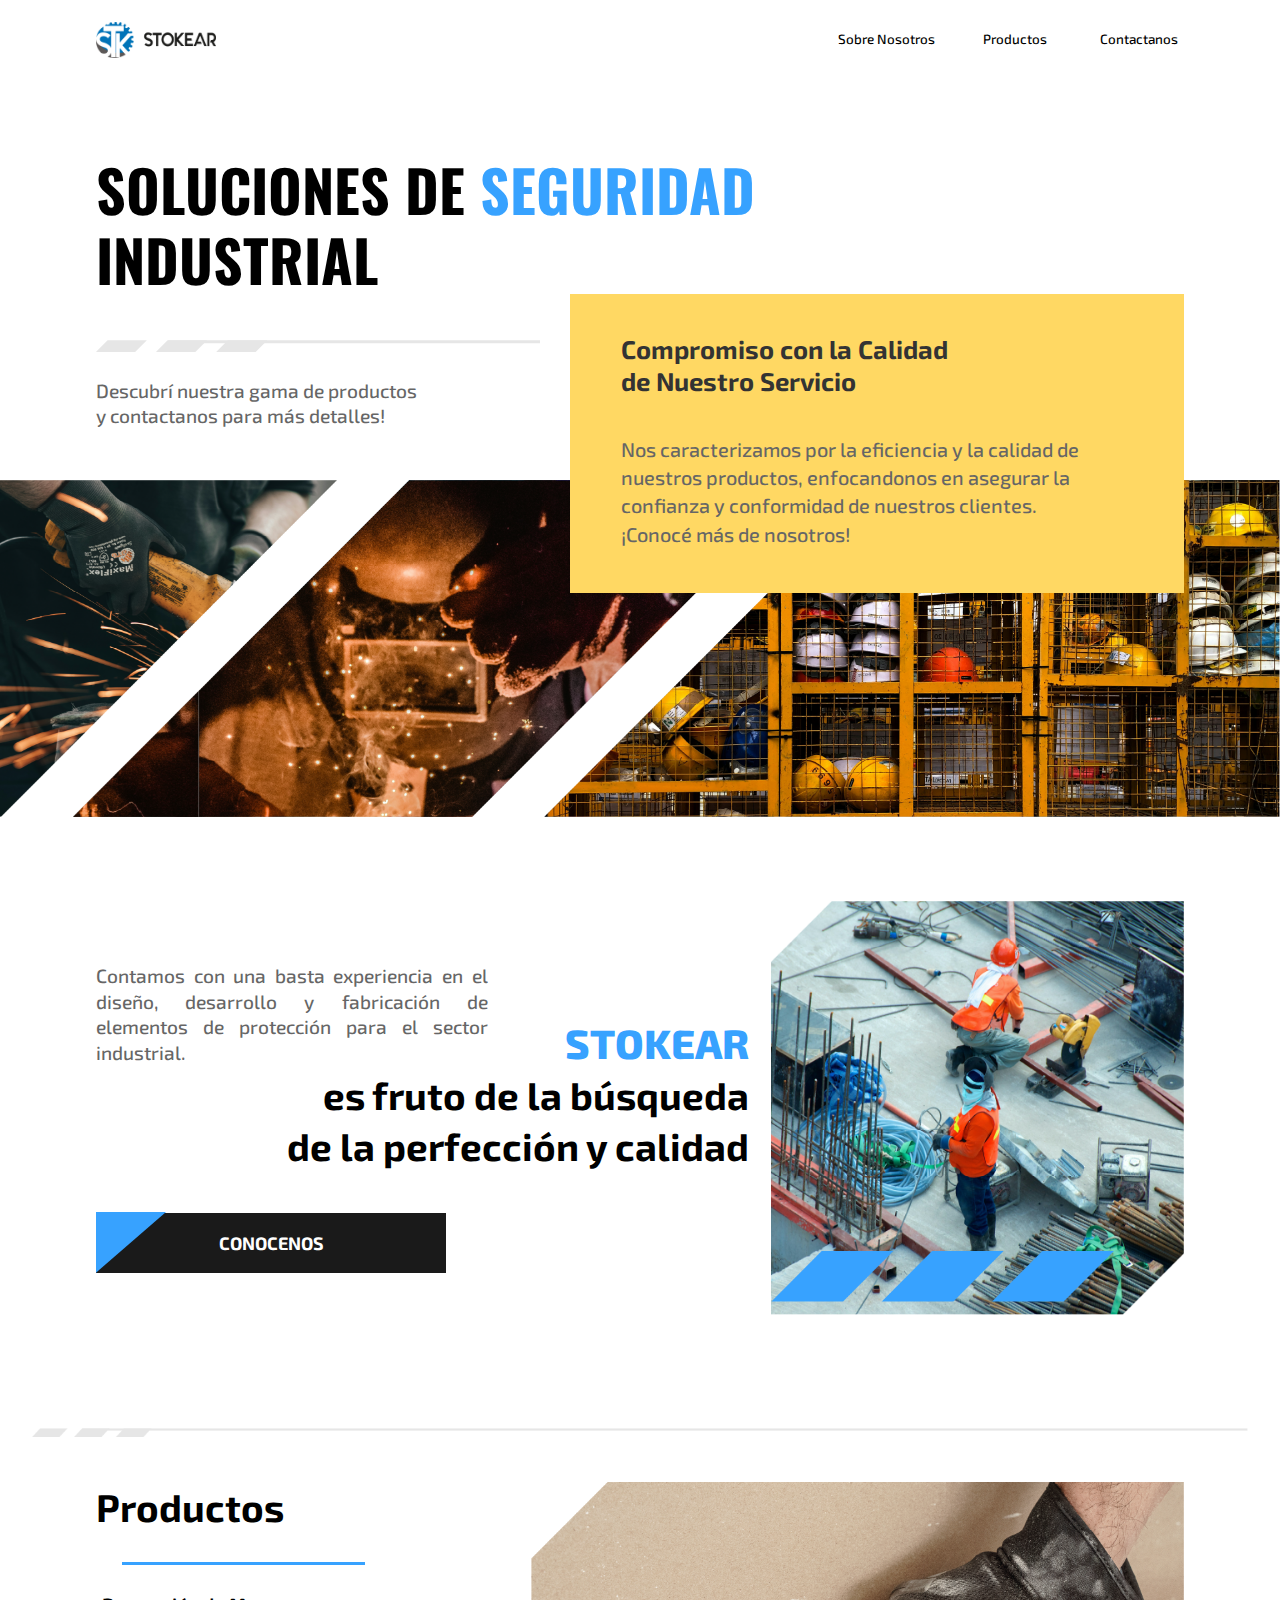
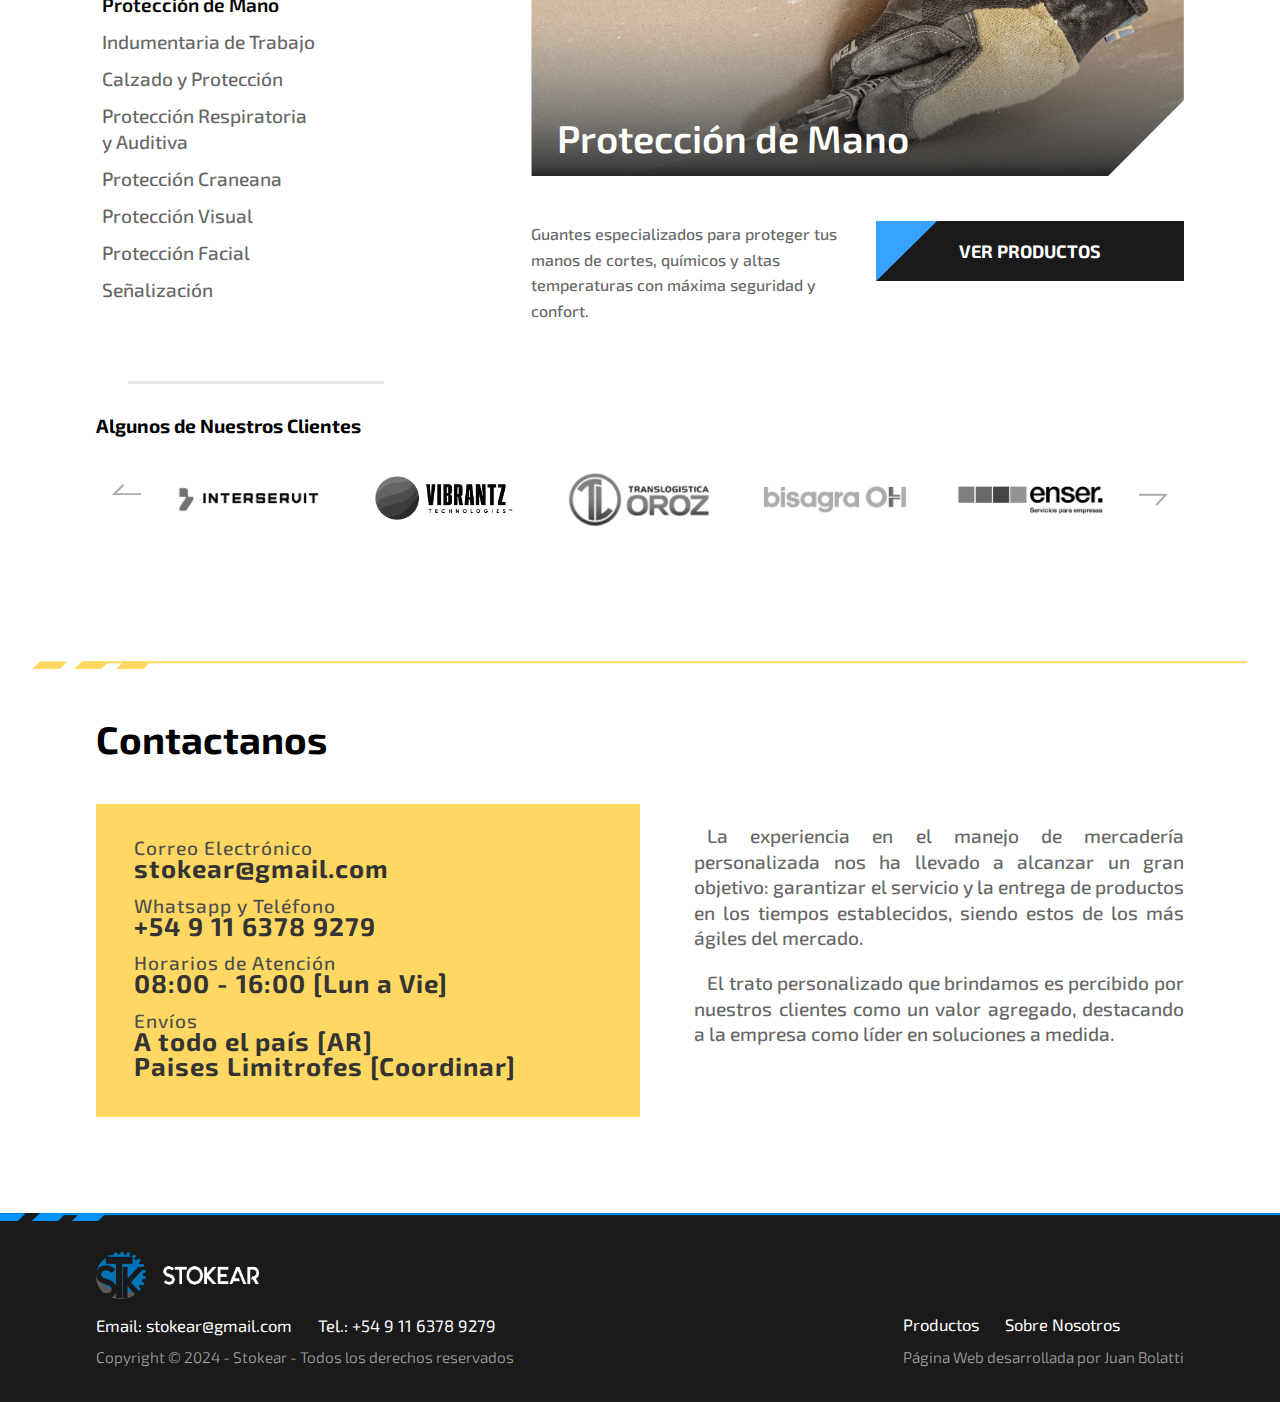
<file: index.html>
<!DOCTYPE html>
<html lang="es">

<head>
    <meta charset="UTF-8">
    <meta name="viewport" content="width=device-width, initial-scale=1.0">
    <meta name="robots" content="index, follow">
    <meta name="description" content="Equipos y productos de seguridad industrial de alta calidad, incluyendo protección personal, señalización, indumentaria de trabajo y más, para garantizar un entorno laboral seguro.">
    <meta name="keywords" content="seguridad industrial, productos de seguridad, equipos de protección personal, señalización de seguridad, ropa de trabajo, calzado de seguridad, soluciones de seguridad, protección laboral">

    <!-- Open Graph -->
    <meta property="og:title" content="Stokear - Soluciones de Seguridad Industrial">
    <meta property="og:description" content="Productos de seguridad industrial de primera calidad. Asegura el bienestar de tus empleados con nuestro equipo de protección personal y señalización">
    <meta property="og:image" content="https://www.stokear.com.ar/img/stokear-logo-mobile">
    <meta property="og:url" content="https://www.stokear.com.ar/">
    <meta property="og:type" content="website">

    <title>Stokear - Soluciones de Seguridad Industrial</title>

    <link rel="canonical" href="https://www.stokear.com.ar/">
    <link rel="stylesheet" href="normalize.css">
    <link rel="icon" href="/img/favicon.ico" type="image/x-icon">
    <link rel="stylesheet" href="style.css">
</head>

<body>

    <header class="header">

        <div class="container">
            <a href="/" class="logo">
                <img class="display-pc" src="./img/stokear_logo.png" alt="Logo de Stokear">
                <img class="display-mobile" src="./img/stokear-logo-mobile.png" alt="Logo de Stokear">
            </a>

            <nav class="navbar display-pc">
                <a href="nosotros.html">Sobre Nosotros</a>
                <a href="productos.html">Productos</a>
                <button onclick="scrolearA('contacto')">Contactanos</button>
            </nav>

            <nav class="nav-mobile display-mobile">
                <div class="bars" onclick="changeBars(this)">
                    <div class="bar1"></div>
                    <div class="bar2"></div>
                    <div class="bar3"></div>
                </div>
                <div class="navbar-content">
                    <a href="nosotros.html">Sobre Nosotros</a>
                    <a href="productos.html">Productos</a>
                    <button onclick="scrolearA('contacto')">Contactanos</button>
                </div>
            </nav>
        </div>

    </header>

    <section class="hero container">
        <div class="hero-texto">
            <h1>Soluciones de <span>Seguridad</span><br>Industrial</h1>
            <img src="img/separador-gris.png" alt="Linea de separacion de Stokear">
            <p class="texto-gris">Descubrí nuestra gama de <a href="productos.html">productos</a> <br>y <a
                    href="#contacto">contactanos</a> para más detalles!</p>
        </div>

        <div class="hero-cartel display-pc-block">
            <h3>Compromiso con la Calidad <br>de Nuestro Servicio</h3>
            <p class="texto-gris">Nos caracterizamos por la eficiencia y la calidad de nuestros productos, enfocandonos
                en asegurar la confianza y conformidad de nuestros clientes. <br>¡Conocé más de <a
                    href="nosotros.html">nosotros</a>!</p>
        </div>
    </section>

    <div class="banner">
        <img class="display-pc" src="/img/banner.png" alt="Banner de Stokear">
        <img class="display-mobile" src="/img/banner-mobile.png" alt="Banner de Stokear para Celulares">
    </div>

    <section class="nosotros container">
        <div class="nos-contenido">
            <p class="texto-gris">Contamos con una basta experiencia en el diseño, desarrollo y fabricación de elementos
                de protección para el sector industrial.</p>
            <h2 class="subtitulo"><span>Stokear</span> <br>
                es fruto de la búsqueda <br>
                de la perfección y calidad</h2>
            <a href="/nosotros.html" class="boton">
                <p>Conocenos</p>
                <div></div>
            </a>

        </div>

        <div class="nos-imagen">
            <img src="/img/nosotros.png" alt="">
            <div class="nos-imagen-after">
                <img src="/img/recurso_nosotros.png" alt="">
            </div>
        </div>
    </section>

    <div class="separador">
        <img class="display-pc-block" src="img/separador-grande-gris.png" alt="">
        <img class="display-mobile" src="img/separador-gris.png" alt="">
    </div>

    <section class="productos container">
        <div class="prod-texto">
            <h3 class="subtitulo">Productos</h3>
            <div class="prod-botones">
                <button id="prod-boton" class="texto-gris boton-activado"
                    onclick="abrirProducto('menuProducto01', this)">Protección de Mano</button>
                <button id="prod-boton" class="texto-gris" onclick="abrirProducto('menuProducto02', this)">Indumentaria
                    de Trabajo</button>
                <button id="prod-boton" class="texto-gris" onclick="abrirProducto('menuProducto03', this)">Calzado y
                    Protección</button>
                <button id="prod-boton" class="texto-gris" onclick="abrirProducto('menuProducto04', this)">Protección
                    Respiratoria <br>y Auditiva</button>
                <button id="prod-boton" class="texto-gris" onclick="abrirProducto('menuProducto05', this)">Protección
                    Craneana</button>
                <button id="prod-boton" class="texto-gris" onclick="abrirProducto('menuProducto06', this)">Protección
                    Visual</button>
                <button id="prod-boton" class="texto-gris" onclick="abrirProducto('menuProducto07', this)">Protección
                    Facial</button>
                <button id="prod-boton" class="texto-gris"
                    onclick="abrirProducto('menuProducto08', this)">Señalización</button>
            </div>
        </div>

        <div class="prod-content">
            <div class="prod-menu submenu-activado" id="menuProducto01">
                <div class="prod-imagen">
                    <img src="/img/producto_01.png" alt="Imagen del menu de productos de Stokear">
                    <p>Protección de Mano</p>
                </div>

                <div class="prod-menu-texto">
                    <p class="texto-gris">Guantes especializados para proteger tus manos de cortes, químicos y altas temperaturas con máxima seguridad y confort.</p>
                    <a class="boton boton-azul" href="/productos.html">
                        <p>Ver Productos</p>
                        <div></div>
                    </a>
                </div>
            </div>
            <div class="prod-menu" id="menuProducto02">
                <div class="prod-imagen">
                    <img src="/img/producto_02.png" alt="Imagen del menu de productos de Stokear">
                    <p>Indumentaria de Trabajo</p>
                </div>

                <div class="prod-menu-texto">
                    <p class="texto-gris">Ropa diseñada para ofrecer protección, comodidad y durabilidad en entornos industriales. Resistencia y seguridad adaptadas a tus necesidades laborales.</p>
                    <a class="boton boton-azul" onclick="scrolearAProducto('indumentaria')">
                        <p>Ver Productos</p>
                        <div></div>
                    </a>
                </div>
            </div>
            <div class="prod-menu" id="menuProducto03">
                <div class="prod-imagen">
                    <img src="/img/producto_03.png" alt="Imagen del menu de productos de Stokear">
                    <p>Calzado y Protección</p>
                </div>

                <div class="prod-menu-texto">
                    <p class="texto-gris">Botas y zapatos resistentes que ofrecen protección y comodidad, garantizando el cuidado de tus pies en entornos exigentes.</p>
                    <a class="boton boton-azul" onclick="scrolearAProducto('calzado')">
                        <p>Ver Productos</p>
                        <div></div>
                    </a>
                </div>
            </div>
            <div class="prod-menu" id="menuProducto04">
                <div class="prod-imagen">
                    <img src="/img/producto_04.png" alt="Imagen del menu de productos de Stokear">
                    <p>Protección Respiratoria <br>y Auditiva</p>
                </div>

                <div class="prod-menu-texto">
                    <p class="texto-gris">Equipos diseñados para proteger tus vías respiratorias y oídos de ambientes con polvo, químicos o ruido excesivo, asegurando un entorno de trabajo más seguro.</p>
                    <a class="boton boton-azul" onclick="scrolearAProducto('respiratoria')">
                        <p>Ver Productos</p>
                        <div></div>
                    </a>
                </div>
            </div>
            <div class="prod-menu" id="menuProducto05">
                <div class="prod-imagen">
                    <img src="/img/producto_05.png" alt="Imagen del menu de productos de Stokear">
                    <p>Protección Craneana</p>
                </div>

                <div class="prod-menu-texto">
                    <p class="texto-gris">Cascos y equipos diseñados para proteger la cabeza de impactos y caídas, brindando seguridad en entornos de trabajo riesgosos.</p>
                    <a class="boton boton-azul" onclick="scrolearAProducto('cascos')">
                        <p>Ver Productos</p>
                        <div></div>
                    </a>
                </div>
            </div>
            <div class="prod-menu" id="menuProducto06">
                <div class="prod-imagen">
                    <img src="/img/producto_06.png" alt="Imagen del menu de productos de Stokear">
                    <p>Protección Visual</p>
                </div>

                <div class="prod-menu-texto">
                    <p class="texto-gris">Anteojos y visores especializados que resguardan tus ojos de impactos y partículas, ofreciendo una visión segura en cualquier entorno laboral.</p>
                    <a class="boton boton-azul" onclick="scrolearAProducto('visual')">
                        <p>Ver Productos</p>
                        <div></div>
                    </a>
                </div>
            </div>
            <div class="prod-menu" id="menuProducto07">
                <div class="prod-imagen">
                    <img src="/img/producto_07.png" alt="Imagen del menu de productos de Stokear">
                    <p>Protección Facial</p>
                </div>

                <div class="prod-menu-texto">
                    <p class="texto-gris">Equipos diseñados para resguardar tu rostro de impactos, salpicaduras y sustancias peligrosas, garantizando una protección integral en trabajos exigentes.</p>
                    <a class="boton boton-azul" onclick="scrolearAProducto('facial')">
                        <p>Ver Productos</p>
                        <div></div>
                    </a>
                </div>
            </div>
            <div class="prod-menu" id="menuProducto08">
                <div class="prod-imagen">
                    <img src="/img/producto_08.png" alt="Imagen del menu de productos de Stokear">
                    <p>Señalización</p>
                </div>

                <div class="prod-menu-texto">
                    <p class="texto-gris">Soluciones de señalización claras y efectivas para indicar peligros, rutas de evacuación y áreas de riesgo, promoviendo la seguridad y la conciencia en el lugar de trabajo.</p>
                    <a class="boton boton-azul" onclick="scrolearAProducto('senias')">
                        <p>Ver Productos</p>
                        <div></div>
                    </a>
                </div>
            </div>
        </div>
    </section>

    <section class="clientes container">
        <h4 class="texto-gris">Algunos de Nuestros Clientes</h4>

        <div class="carousel-container">
            <button class="carousel-button left" id="leftBtn"><img src="/img/arrow.png" alt=""></button>
            <div class="carousel">
                <div class="carousel-track">
                    <img src="/img/logo-cliente-01.png" alt="Logo 1" class="carousel-item">
                    <img src="/img/logo-cliente-02.png" alt="Logo 2" class="carousel-item">
                    <img src="/img/logo-cliente-03.png" alt="Logo 3" class="carousel-item">
                    <img src="/img/logo-cliente-04.png" alt="Logo 4" class="carousel-item">
                    <img src="/img/logo-cliente-05.png" alt="Logo 5" class="carousel-item">
                    <img src="/img/logo-cliente-06.png" alt="Logo 6" class="carousel-item">
                    <img src="/img/logo-cliente-07.png" alt="Logo 7" class="carousel-item">
                    <img src="/img/logo-cliente-08.png" alt="Logo 8" class="carousel-item">
                    <img src="/img/logo-cliente-09.png" alt="Logo 9" class="carousel-item">
                </div>
            </div>
            <button class="carousel-button right" id="rightBtn"><img src="/img/arrow.png" alt=""></button>
        </div>
    </section>

    <div class="separador">
        <img class="display-pc-block" src="img/separador-grande-amarillo.png" alt="">
        <img class="display-mobile" src="img/separador-gris.png" alt="">
    </div>

    <section class="contacto container" id="contacto">
        <h3 class="subtitulo">Contactanos</h3>
        <div class="contacto-content">
            <div class="cont-info">
                <div class="cont-dato">
                    <p class="subtexto">Correo Electrónico</p>
                    <p>stokear@gmail.com</p>
                </div>
                <div class="cont-dato">
                    <p class="subtexto">Whatsapp y Teléfono</p>
                    <p>+54 9 11 6378 9279</p>
                </div>
                <div class="cont-dato">
                    <p class="subtexto">Horarios de Atención</p>
                    <p>08:00 - 16:00 [Lun a Vie]</p>
                </div>
                <div class="cont-dato">
                    <p class="subtexto">Envíos</p>
                    <p>A todo el país [AR]</p>
                    <p>Paises Limitrofes [Coordinar]</p>
                </div>
            </div>

            <div class="cont-texto">
                <p class="texto-gris">La experiencia en el manejo de mercadería personalizada nos ha llevado a alcanzar un gran objetivo: garantizar el servicio y la entrega de productos en los tiempos establecidos, siendo estos de los más ágiles del mercado.</p>
                <p class="texto-gris">El trato personalizado que brindamos es percibido por nuestros clientes como un valor agregado, destacando a la empresa como líder en soluciones a medida.</p>
            </div>
        </div>
    </section>

    <footer class="footer">

        <img class="separador-footer display-pc" src="img/separador-footer.png" alt="">


        <div class="footer-content container">
            <div class="footer-left">
                <a href="/"><img src="/img/stokear-logo-blanco.png" alt="Logo Stokear Blanco"></a>
                
                <div>
                    <p>Email: stokear@gmail.com</p>
                    <p>Tel.: +54 9 11 6378 9279</p>
                </div>
                <p class="subtexto">Copyright © 2024 - Stokear - Todos los derechos reservados</p>
            </div>

            <div class="footer-right">
                <div>
                    <a href="/productos.html">Productos</a>
                    <a href="/nosotros.html">Sobre Nosotros</a>
                </div>
                <p class="subtexto display-mobile">Copyright © 2024 - Stokear - Todos los derechos reservados</p>
                <a target="_blank" class="subtexto" href="https://juancruzbolatti.com">Página Web desarrollada por <span>Juan Bolatti</span></a>
            </div>
        </div>
    </footer>

    <script src="script.js"></script>
</body>

</html>
</file>
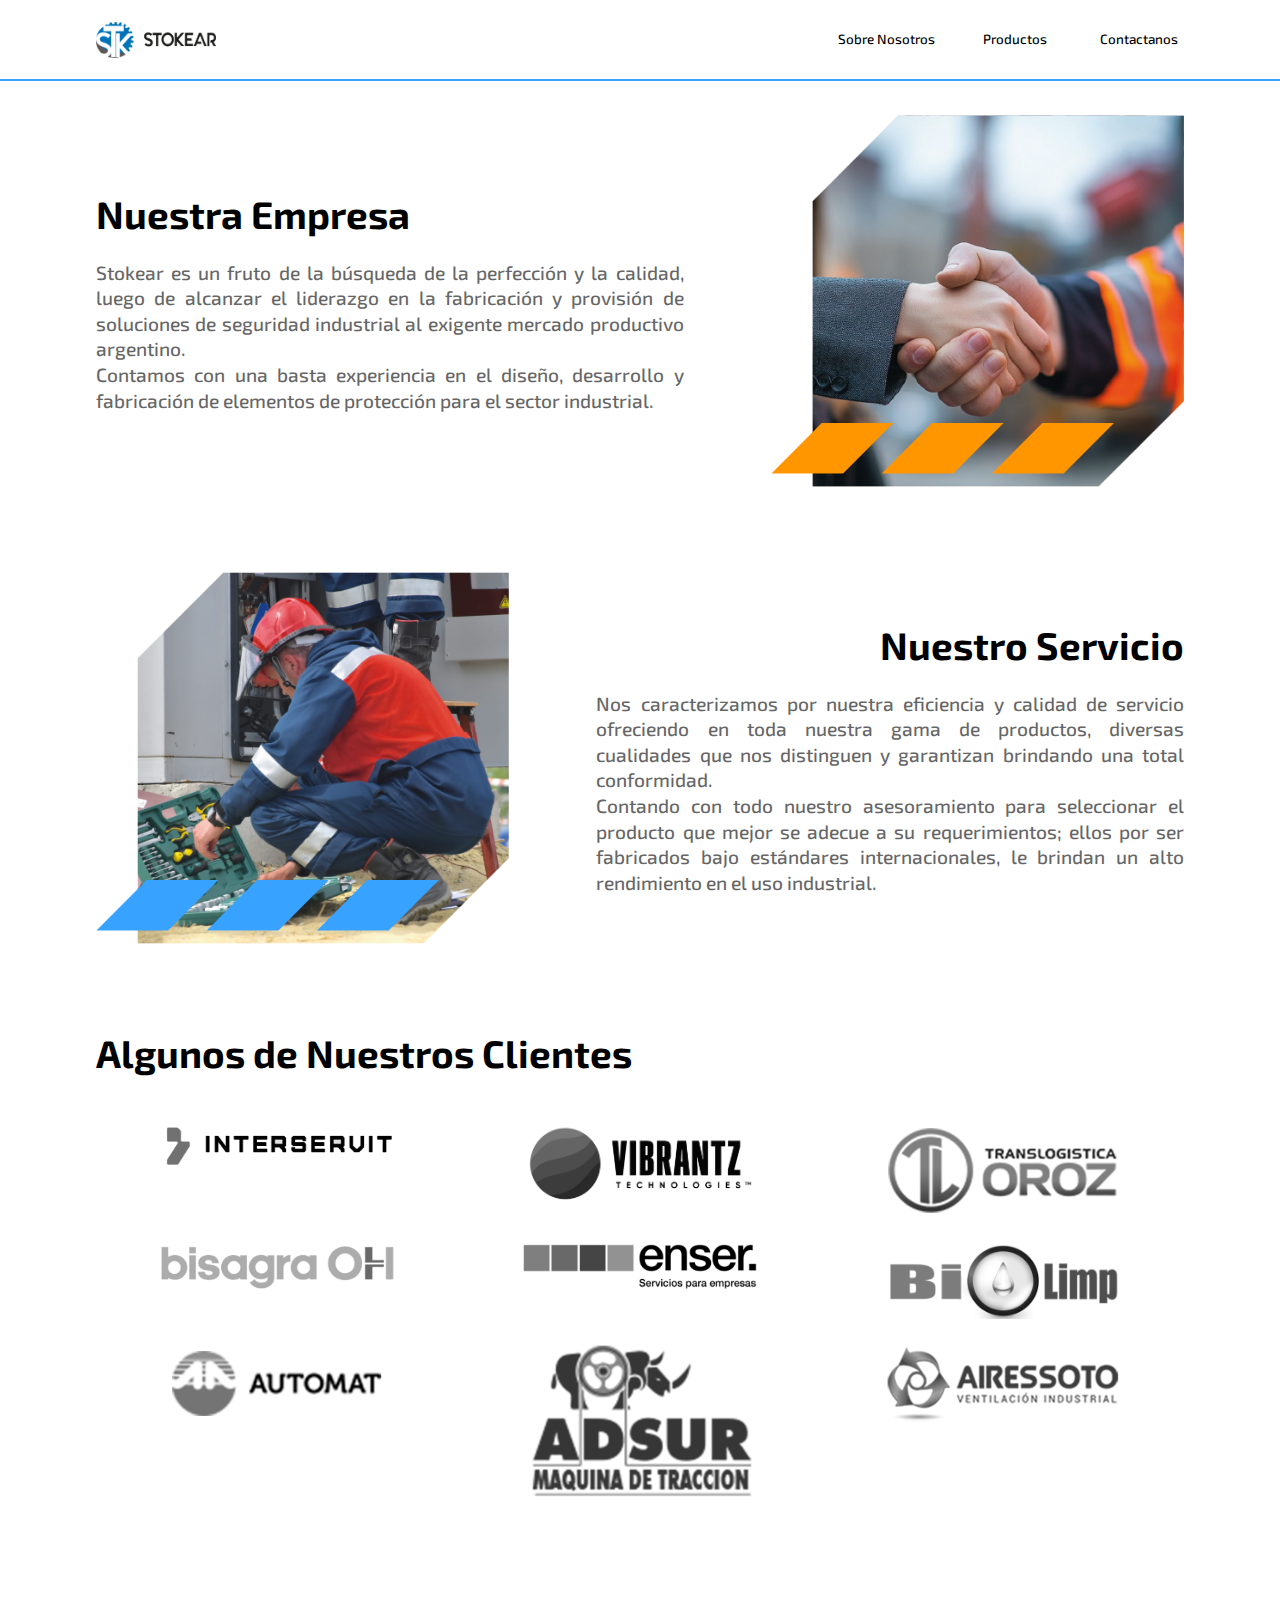
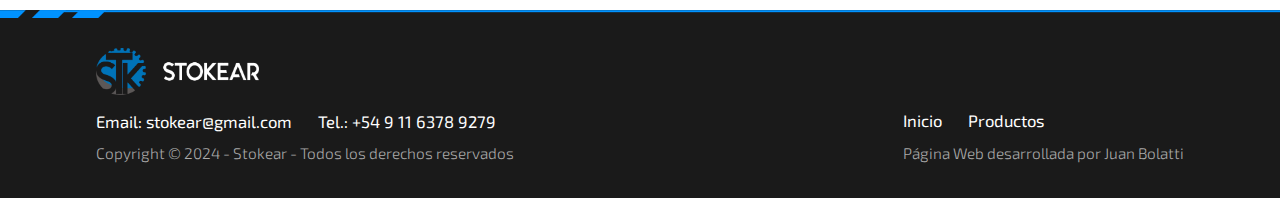
<file: nosotros.html>
<!DOCTYPE html>
<html lang="es">

<head>
    <meta charset="UTF-8">
    <meta name="viewport" content="width=device-width, initial-scale=1.0">
    <meta name="robots" content="noindex, follow">
    <meta name="description" content="Stokear es un fruto de la búsqueda de la perfección y la calidad, luego de alcanzar el liderazgo en la fabricación y provisión de soluciones de seguridad industrial al exigente mercado productivo argentino.">

    <title>Stokear - Sobre Nosotros</title>
    <link rel="canonical" href="https://www.stokear.com.ar/nosotros.html">
    <link rel="stylesheet" href="normalize.css">
    <link rel="icon" href="/img/favicon.ico" type="image/x-icon">
    <link rel="stylesheet" href="style.css">
</head>

<body>

    <header class="header" style="border-bottom: 2px solid #37a2ff;">

        <div class="container">
            <a href="/" class="logo">
                <img class="display-pc" src="./img/stokear_logo.png" alt="Logo de Stokear">
                <img class="display-mobile" src="./img/stokear-logo-mobile.png" alt="Logo de Stokear">
            </a>

            <nav class="navbar display-pc">
                <a href="nosotros.html">Sobre Nosotros</a>
                <a href="productos.html">Productos</a>
                <button onclick="scrolearA('contacto')">Contactanos</button>
            </nav>

            <nav class="nav-mobile display-mobile">
                <div class="bars" onclick="changeBars(this)">
                    <div class="bar1"></div>
                    <div class="bar2"></div>
                    <div class="bar3"></div>
                </div>
                <div class="navbar-content">
                    <a href="nosotros.html">Sobre Nosotros</a>
                    <a href="productos.html">Productos</a>
                    <button onclick="scrolearA('contacto')">Contactanos</button>
                </div>
            </nav>
        </div>
    </header>

    <section class="nosotros nosotros-empresa container">
        <div class="nos-contenido">
            <h2 class="subtitulo">Nuestra Empresa</h2>
            <p class="texto-gris">Stokear es un fruto de la búsqueda de la perfección y la calidad, luego de alcanzar el liderazgo en la fabricación y provisión de soluciones de seguridad industrial al exigente mercado productivo argentino. <br>Contamos con una basta experiencia en el diseño, desarrollo y fabricación de elementos de protección para el sector industrial.</p>
        </div>

        <div class="nos-imagen">
            <img src="/img/nosotros-02.png" alt="">
            <div class="nos-imagen-after">
                <img src="/img/recurso_nosotros.png" alt="">
            </div>
        </div>
    </section>

    <section class="nosotros nosotros-servicio container">
        <div class="nos-contenido">
            <h2 class="subtitulo">Nuestro Servicio</h2>
            <p class="texto-gris">Nos caracterizamos por nuestra eficiencia y calidad de servicio ofreciendo en toda nuestra gama de productos, diversas cualidades que nos distinguen y garantizan brindando una total conformidad.
                <br>
                Contando con todo nuestro asesoramiento para seleccionar el producto que mejor se adecue a su requerimientos; ellos por ser fabricados bajo estándares internacionales, le brindan un alto rendimiento en el uso industrial. </p>
        </div>

        <div class="nos-imagen">
            <img src="/img/nosotros-01.png" alt="">
            <div class="nos-imagen-after">
                <img src="/img/recurso_nosotros.png" alt="">
            </div>
        </div>
    </section>


    <section class="nosotros-clientes container">
        <h2 class="subtitulo">Algunos de Nuestros Clientes</h3>
        <div class="clientes-contenedor">
            <img src="/img/logo-cliente-01.png" alt="Logo 1" class="carousel-item">
            <img src="/img/logo-cliente-02.png" alt="Logo 2" class="carousel-item">
            <img src="/img/logo-cliente-03.png" alt="Logo 3" class="carousel-item">
            <img src="/img/logo-cliente-04.png" alt="Logo 4" class="carousel-item">
            <img src="/img/logo-cliente-05.png" alt="Logo 5" class="carousel-item">
            <img src="/img/logo-cliente-06.png" alt="Logo 6" class="carousel-item">
            <img src="/img/logo-cliente-07.png" alt="Logo 7" class="carousel-item">
            <img src="/img/logo-cliente-08.png" alt="Logo 8" class="carousel-item">
            <img src="/img/logo-cliente-09.png" alt="Logo 9" class="carousel-item">
        </div>
    </section>

    <footer class="footer">

        <img class="separador-footer display-pc" src="img/separador-footer.png" alt="">


        <div class="footer-content container">
            <div class="footer-left">
                <a href="/"><img src="/img/stokear-logo-blanco.png" alt="Logo Stokear Blanco"></a>
                
                <div>
                    <p>Email: stokear@gmail.com</p>
                    <p>Tel.: +54 9 11 6378 9279</p>
                </div>
                <p class="subtexto">Copyright © 2024 - Stokear - Todos los derechos reservados</p>
            </div>

            <div class="footer-right">
                <div>
                    <a href="/">Inicio</a>
                    <a href="/productos.html">Productos</a>
                </div>
                <p class="subtexto display-mobile">Copyright © 2024 - Stokear - Todos los derechos reservados</p>
                <a target="_blank" class="subtexto" href="https://juancruzbolatti.com">Página Web desarrollada por <span>Juan Bolatti</span></a>
            </div>
        </div>
    </footer>

    <script src="script.js"></script>
</body>

</html>
</file>
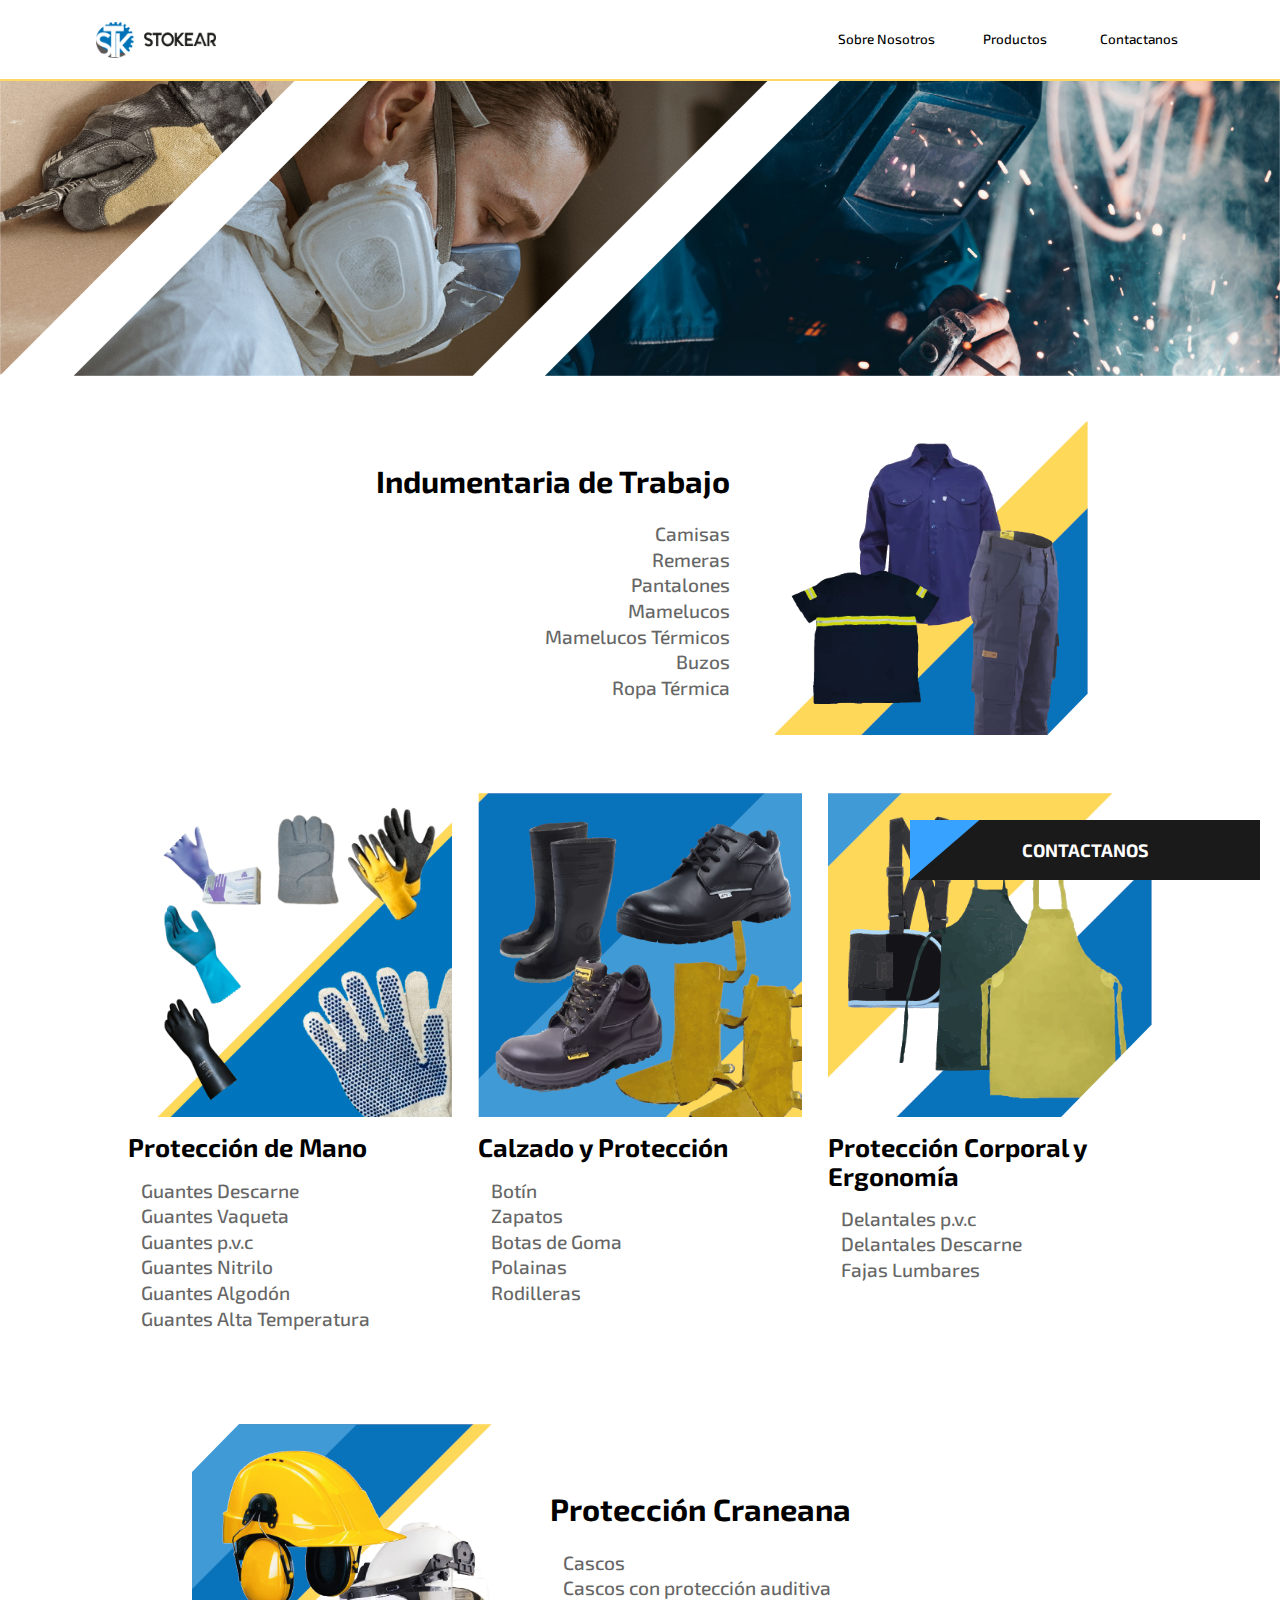
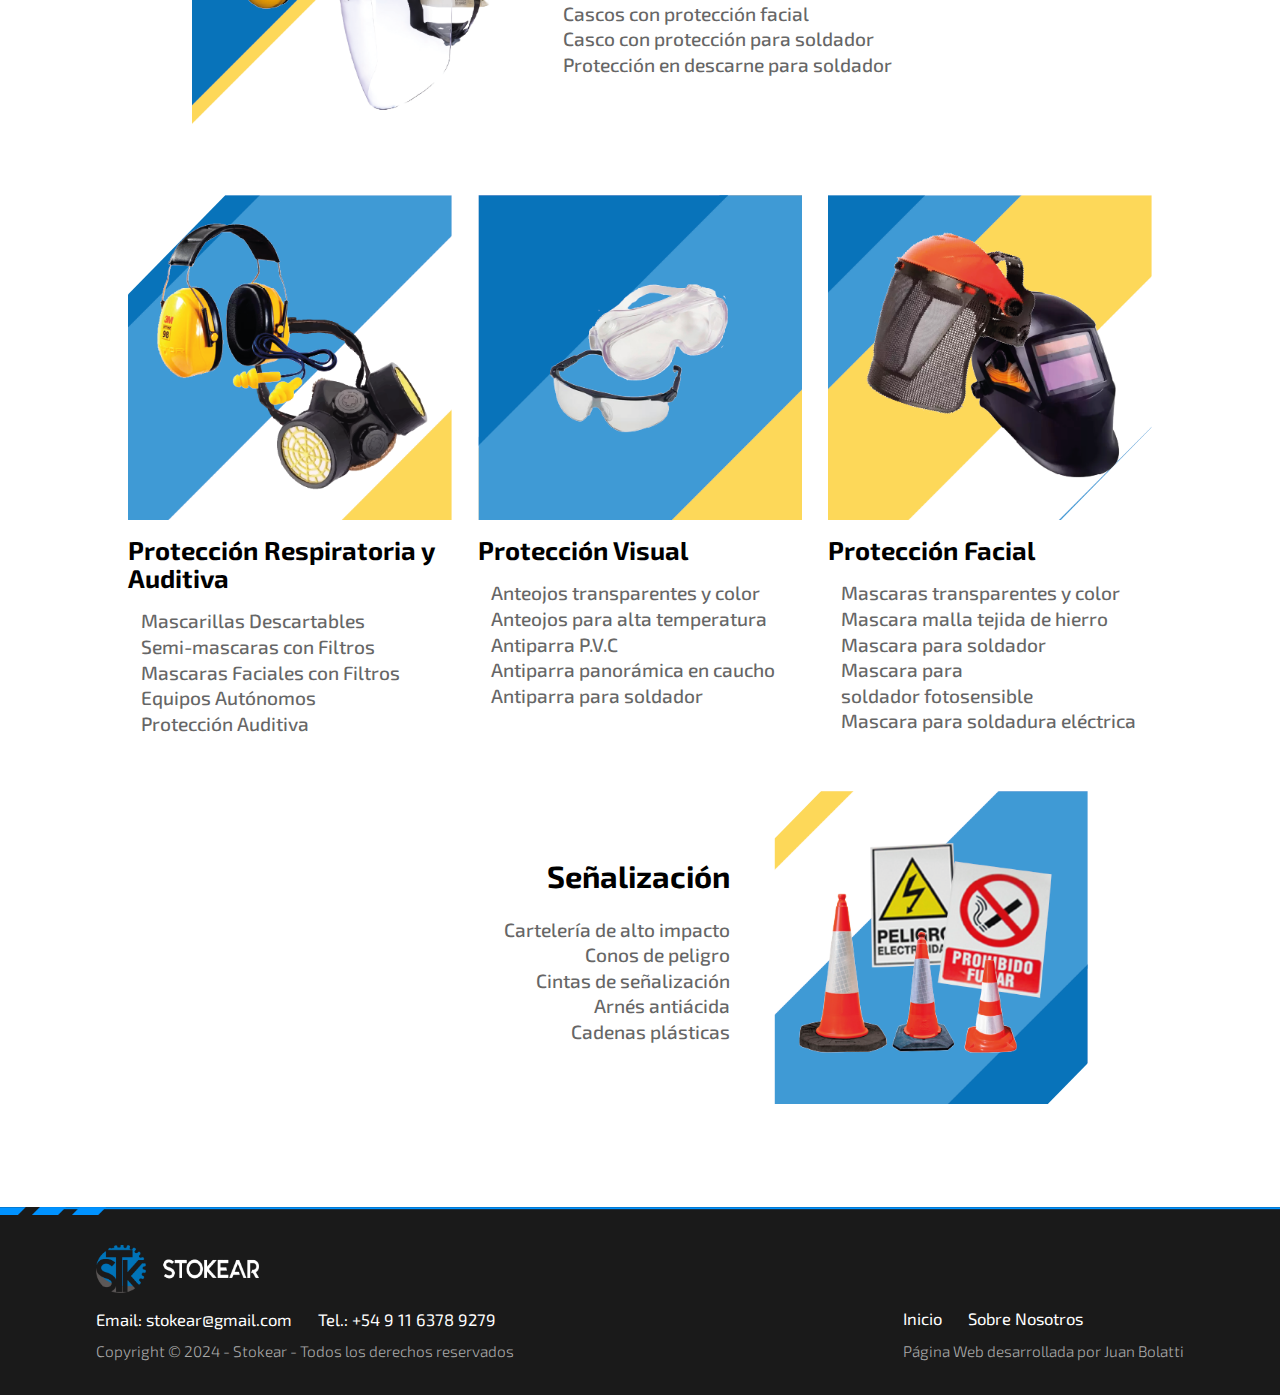
<file: productos.html>
<!DOCTYPE html>
<html lang="es">

<head>
    <meta charset="UTF-8">
    <meta name="viewport" content="width=device-width, initial-scale=1.0">
    <meta name="robots" content="index, follow">
    <meta name="description" content="Nos caracterizamos por la eficiencia y la calidad de nuestros productos, enfocandonos en asegurar la confianza y conformidad de nuestros clientes.">

    <title>Stokear - Productos</title>
    <link rel="canonical" href="https://www.stokear.com.ar/productos.html">
    <link rel="stylesheet" href="normalize.css">
    <link rel="icon" href="/img/favicon.ico" type="image/x-icon">
    <link rel="stylesheet" href="style.css">
</head>

<body>

    <header class="header" style="border-bottom: 2px solid #ffd863;">

        <div class="container">
            <a href="/" class="logo">
                <img class="display-pc" src="./img/stokear_logo.png" alt="Logo de Stokear">
                <img class="display-mobile" src="./img/stokear-logo-mobile.png" alt="Logo de Stokear">
            </a>

            <nav class="navbar display-pc">
                <a href="nosotros.html">Sobre Nosotros</a>
                <a href="productos.html">Productos</a>
                <button onclick="scrolearA('contacto')">Contactanos</button>
            </nav>

            <nav class="nav-mobile display-mobile">
                <div class="bars" onclick="changeBars(this)">
                    <div class="bar1"></div>
                    <div class="bar2"></div>
                    <div class="bar3"></div>
                </div>
                <div class="navbar-content">
                    <a href="nosotros.html">Sobre Nosotros</a>
                    <a href="productos.html">Productos</a>
                    <button onclick="scrolearA('contacto')">Contactanos</button>
                </div>
            </nav>
        </div>
    </header>

    <div class="producto-boton display-pc-block">
        <a onclick="scrolearA('contacto')" class="boton">
            <p>Contactanos</p>
            <div></div>
        </a>
    </div>

    <div class="producto-hero">
        <img src="img/productos-banner.png" alt="">
    </div>

    <section class="producto-seccion container">
        <div class="contenido">
            <h3>Indumentaria de Trabajo</h3>
            <ul>
                <li class="texto-gris">Camisas</li>
                <li class="texto-gris">Remeras</li>
                <li class="texto-gris">Pantalones</li>
                <li class="texto-gris">Mamelucos</li>
                <li class="texto-gris">Mamelucos Térmicos</li>
                <li class="texto-gris">Buzos</li>
                <li class="texto-gris">Ropa Térmica</li>
            </ul>

        </div>

        <div class="imagen">
            <img src="img/producto-pagina-02.png" alt="">
        </div>
    </section>

    <section class="producto-seccion-triple container">
        <div class="card" id="indumentaria">
            <div class="imagen">
                <img src="img/producto-pagina-01.png" alt="">
            </div>
            <div class="contenido">
                <h3>Protección de Mano</h3>
                <ul>
                    <li class="texto-gris">Guantes Descarne</li>
                    <li class="texto-gris">Guantes Vaqueta</li>
                    <li class="texto-gris">Guantes p.v.c</li>
                    <li class="texto-gris">Guantes Nitrilo</li>
                    <li class="texto-gris">Guantes Algodón</li>
                    <li class="texto-gris">Guantes Alta Temperatura</li>
                </ul>
            </div>
        </div>

        <div class="card" id="calzado">
            <div class="imagen">
                <img src="img/producto-pagina-03.png" alt="">
            </div>
            <div class="contenido">
                <h3>Calzado y Protección</h3>
                <ul>
                    <li class="texto-gris">Botín</li>
                    <li class="texto-gris">Zapatos</li>
                    <li class="texto-gris">Botas de Goma</li>
                    <li class="texto-gris">Polainas</li>
                    <li class="texto-gris">Rodilleras</li>
                </ul>
            </div>
        </div>

        <div class="card">
            <div class="imagen">
                <img src="img/producto-pagina-09.png" alt="">
            </div>
            <div class="contenido">
                <h3>Protección Corporal y Ergonomía</h3>
                <ul>
                    <li class="texto-gris">Delantales p.v.c</li>
                    <li class="texto-gris">Delantales Descarne</li>
                    <li class="texto-gris">Fajas Lumbares</li>
                </ul>
            </div>
        </div>
    </section>

    <section class="producto-seccion producto-izq container">

        <div class="contenido" id="cascos">
            <h3>Protección Craneana</h3>
            <ul>
                <li class="texto-gris">Cascos</li>
                <li class="texto-gris">Cascos con protección auditiva</li>
                <li class="texto-gris">Cascos con protección facial</li>
                <li class="texto-gris">Casco con protección para soldador</li>
                <li class="texto-gris">Protección en descarne para soldador</li>
            </ul>
        </div>

        <div class="imagen">
            <img src="img/producto-pagina-05.png" alt="">
        </div>

    </section>

    <section class="producto-seccion-triple container">
        <div class="card" id="respiratoria">
            <div class="imagen">
                <img src="img/producto-pagina-04.png" alt="">
            </div>
            <div class="contenido">
                <h3>Protección Respiratoria y Auditiva</h3>
                <ul>
                    <li class="texto-gris">Mascarillas Descartables</li>
                    <li class="texto-gris">Semi-mascaras con Filtros</li>
                    <li class="texto-gris">Mascaras Faciales con Filtros</li>
                    <li class="texto-gris">Equipos Autónomos</li>
                    <li class="texto-gris">Protección Auditiva</li>
                </ul>
            </div>
        </div>

        <div class="card" id="visual">
            <div class="imagen">
                <img src="img/producto-pagina-06.png" alt="">
            </div>
            <div class="contenido">
                <h3>Protección Visual</h3>
                <ul>
                    <li class="texto-gris">Anteojos transparentes y color</li>
                    <li class="texto-gris">Anteojos para alta temperatura</li>
                    <li class="texto-gris">Antiparra P.V.C</li>
                    <li class="texto-gris">Antiparra panorámica en caucho</li>
                    <li class="texto-gris">Antiparra para soldador</li>                
                </ul>
            </div>
        </div>

        <div class="card" id="facial">
            <div class="imagen">
                <img src="img/producto-pagina-07.png" alt="">
            </div>
            <div class="contenido">
                <h3>Protección Facial</h3>
                <ul>
                    <li class="texto-gris">Mascaras transparentes y color</li>
                    <li class="texto-gris">Mascara malla tejida de hierro</li>
                    <li class="texto-gris">Mascara para soldador</li>
                    <li class="texto-gris">Mascara para <br> soldador fotosensible</li>
                    <li class="texto-gris">Mascara para soldadura eléctrica</li>
                </ul>
            </div>
        </div>
    </section>

    <section class="producto-seccion container">
        <div class="contenido" id="senias">
            <h3>Señalización</h3>
            <ul>
                <li class="texto-gris">Cartelería de alto impacto</li>
                <li class="texto-gris">Conos de peligro</li>
                <li class="texto-gris">Cintas de señalización</li>
                <li class="texto-gris">Arnés antiácida</li>
                <li class="texto-gris">Cadenas plásticas</li>
            </ul>
        </div>

        <div class="imagen">
            <img src="img/producto-pagina-08.png" alt="">
        </div>
    </section>
    
    <div class="display-mobile container" style="margin-top: 3vh;">
        <a onclick="scrolearA('contacto')" class="boton">
            <p>Contactanos</p>
            <div></div>
        </a>
    </div>

    <footer class="footer footer-producto">

        <img class="separador-footer display-pc" src="img/separador-footer.png" alt="">


        <div class="footer-content container">
            <div class="footer-left">
                <a href="/"><img src="/img/stokear-logo-blanco.png" alt="Logo Stokear Blanco"></a>
                
                <div>
                    <p>Email: stokear@gmail.com</p>
                    <p>Tel.: +54 9 11 6378 9279</p>
                </div>
                <p class="subtexto">Copyright © 2024 - Stokear - Todos los derechos reservados</p>
            </div>

            <div class="footer-right">
                <div>
                    <a href="/">Inicio</a>
                    <a href="/nosotros.html">Sobre Nosotros</a>
                </div>
                <p class="subtexto display-mobile">Copyright © 2024 - Stokear - Todos los derechos reservados</p>
                <a target="_blank" class="subtexto" href="https://juancruzbolatti.com">Página Web desarrollada por <span>Juan Bolatti</span></a>
            </div>
        </div>
    </footer>

    <script src="script.js"></script>
</body>

</html>
</file>
<file: style.css>
/* Fonts */
@font-face {
  font-family: Exo;
  src: url("/fonts/Exo2-VariableFont_wght.ttf");
}
@font-face {
  font-family: oswald;
  src: url("/fonts/Oswald-VariableFont_wght.ttf");
}
/* Bases */
html {
  box-sizing: border-box;
  font-size: 62.5%;
  /* 1rem = 10px */
  margin: 0;
  padding: 0;
}

* {
  box-sizing: inherit;
  outline: none;
}
*:before, *:after {
  box-sizing: inherit;
  outline: none;
}

body {
  font-family: Exo, "Roboto", "Helvetica Neue", Arial, sans-serif;
  font-size: 1.6rem;
  line-height: 1.6;
}

/* Selection */
::-moz-selection {
  color: #fff;
  background: #37a2ff;
}
::selection {
  color: #fff;
  background: #37a2ff;
}

/** Global **/
header,
nav {
  display: block;
}

a {
  text-decoration: none;
  color: #000;
}

img {
  max-width: 100%;
}

ul {
  list-style-type: none;
}

/** Utilities **/
/* Usuals */
.fullscreen {
  position: relative;
  width: 100vw;
  width: calc(var(--vw, 1vw) * 100);
  height: 100vh;
  height: calc(var(--vh, 1vh) * 100);
}

/* Displays */
.display-mobile {
  display: flex !important;
}

.display-pc {
  display: none !important;
}

.display-pc-block {
  display: none !important;
}

@media only screen and (min-width: 768px) {
  .display-mobile {
    display: none !important;
  }
  .display-pc {
    display: flex !important;
  }
  .display-pc-block {
    display: inline-block !important;
  }
}
.container {
  width: 85%;
  margin: 0 auto;
}

/* Textos */
.texto-gris {
  font-size: 1.5vw;
  line-height: 2vw;
  color: #666666;
  font-weight: 500;
}
.texto-gris a {
  color: #666666;
  transition: 0.2s ease-in-out;
}

.subtitulo {
  font-size: 3vw;
  line-height: 4vw;
}
.subtitulo span {
  color: #37a2ff;
  font-size: 3.2vw;
  font-weight: 800;
  text-transform: uppercase;
}

.boton {
  display: block;
  position: relative;
  width: 35rem;
  height: 6rem;
  background-color: #1a1a1a;
  align-items: center;
  text-align: center;
  cursor: pointer;
}
.boton p {
  color: #fff;
  font-weight: 700;
  font-size: 1.8rem;
  text-transform: uppercase;
  transition: 0.2s ease-in-out;
  margin: 0;
  position: relative;
  top: 50%;
  transform: translateY(-50%);
  z-index: 2;
}
.boton div {
  position: absolute;
  top: -0.5px;
  left: 0;
  background-color: #37a2ff;
  width: 100%;
  height: 101%;
  -webkit-clip-path: polygon(0 0, 20% 0, 0% 100%, 0 100%);
          clip-path: polygon(0 0, 20% 0, 0% 100%, 0 100%);
  transition: 0.2s ease-in-out;
  z-index: 1;
}
.boton:hover div {
  -webkit-clip-path: polygon(0 0, 100% 0, 100% 100%, 0% 100%);
          clip-path: polygon(0 0, 100% 0, 100% 100%, 0% 100%);
}

.separador {
  width: 95%;
  margin: 8vw auto 0;
  position: relative;
}
.separador img {
  width: 100%;
}

@media only screen and (max-width: 768px) {
  .texto-gris {
    font-size: 1.8rem;
    line-height: 2.2rem;
  }
  .subtitulo {
    font-size: 2.4rem;
    line-height: 3rem;
  }
  .subtitulo span {
    font-size: 5rem;
  }
  .separador {
    margin: 8rem auto 0;
  }
}
/** NAVBAR **/
.header {
  position: fixed;
  top: 0;
  left: 0;
  width: 100%;
  background-color: #fff;
  z-index: 99;
}
.header .container {
  display: flex;
  flex-direction: row;
  align-items: center;
  justify-content: space-between;
  height: 6.2vw;
}
.header .container .logo {
  width: 9.4vw;
}
.header .container .navbar {
  width: 27vw;
  display: flex;
  flex-direction: row;
  align-items: center;
  justify-content: space-between;
}
.header .container .navbar a, .header .container .navbar button {
  color: #000;
  border: none;
  background-color: #fff;
  cursor: pointer;
  font-size: 1.05vw;
  font-weight: 500;
  transition: 0.2s ease-in-out;
}
.header .container .navbar a:hover, .header .container .navbar button:hover {
  color: #37a2ff;
}

@media only screen and (max-width: 768px) {
  .header {
    position: fixed;
  }
  .header .container {
    display: flex;
    flex-direction: row;
    align-items: center;
    justify-content: space-between;
    height: 11vh;
  }
  .header .container .logo {
    width: 7vh;
  }
  .header .container .nav-mobile {
    display: flex;
    flex-direction: row;
    justify-content: space-between;
    align-items: center;
  }
  .header .container .nav-mobile .bars {
    display: inline-block;
    cursor: pointer;
  }
  .header .container .nav-mobile .bars div {
    width: 35px;
    height: 5px;
    background-color: #333;
    margin: 6px 0;
    transition: 0.4s;
  }
  .header .container .nav-mobile .bars::after {
    content: "";
    position: absolute;
    bottom: 0;
    right: 0;
    width: 0%;
    height: 3px;
    background-color: #37a2ff;
    transition: 0.15s ease-in-out;
  }
  .header .container .nav-mobile .bars.bar-active::after {
    width: 65%;
  }
  .header .container .nav-mobile .bars.bar-active .bar1 {
    transform: translate(0, 11px) rotate(-45deg);
  }
  .header .container .nav-mobile .bars.bar-active .bar2 {
    opacity: 0;
  }
  .header .container .nav-mobile .bars.bar-active .bar3 {
    transform: translate(0, -11px) rotate(45deg);
  }
  .header .container .nav-mobile .navbar-content {
    background-color: #fff;
    z-index: 99;
    display: none;
    opacity: 0;
    position: absolute;
    top: calc(100% + 2rem);
    right: 0;
    flex-direction: column;
    align-items: flex-end;
    justify-content: flex-start;
    gap: 2rem;
    padding: 3rem;
    border-top: 2px solid #37a2ff;
    border-right: 2px solid #0073b8;
    border-bottom: 2px solid #0073b8;
    border-left: 2px solid #37a2ff;
    transition: 0.2s ease-in-out;
  }
  .header .container .nav-mobile .navbar-content a, .header .container .nav-mobile .navbar-content button {
    border: none;
    background-color: transparent;
    font-size: 2rem;
    font-weight: 500;
  }
  .header .container .nav-mobile .navbar-content.display-menu {
    display: flex !important;
    right: 2rem;
    opacity: 1;
  }
}
/** HERO **/
.hero {
  margin-top: 12vw;
  margin-bottom: 4vw;
  position: relative;
}
.hero .hero-texto h1 {
  font-family: Oswald, "Arial Narrow", "Franklin Gothic Medium", "Helvetica Neue", sans-serif;
  font-size: 4.5vw;
  line-height: 5.5vw;
  text-transform: uppercase;
  color: #000;
}
.hero .hero-texto h1 span {
  color: #37a2ff;
}
.hero .hero-texto:hover .texto-gris a {
  color: #37a2ff;
}
.hero .hero-texto:hover .texto-gris a:hover {
  color: #0073b8;
}
.hero .hero-cartel {
  position: absolute;
  top: 11vw;
  right: 0;
  width: 48vw;
  padding: 3vw 4vw 3.5vw;
  background-color: #ffd863;
}
.hero .hero-cartel h3 {
  color: #333333;
  font-size: 2vw;
  margin: 0 0 3vw;
  line-height: 2.5vw;
}
.hero .hero-cartel .texto-gris {
  margin: 0;
  font-size: 1.55vw;
  line-height: 2.2vw;
}
.hero .hero-cartel:hover .texto-gris a {
  font-weight: 600;
}
.hero .hero-cartel:hover .texto-gris a:hover {
  color: #333333;
}

@media only screen and (max-width: 768px) {
  .hero {
    margin-top: 25vh;
    margin-bottom: 8vh;
  }
  .hero .hero-texto h1 {
    font-size: 4.5vh;
    line-height: 5.5vh;
    margin-bottom: 0rem;
  }
  .hero .hero-texto .texto-gris {
    position: absolute;
    bottom: -13vh;
    width: 100%;
    padding: 3vw 4vw 3.5vw;
    background-color: #ffd863;
  }
}
/** HOME: NOSOTROS **/
.nosotros {
  margin-top: 6.6vw;
  display: flex;
  flex-direction: row;
  align-items: center;
  justify-content: space-between;
}
.nosotros .nos-contenido {
  position: relative;
  width: 60%;
}
.nosotros .nos-contenido .texto-gris {
  width: 60%;
  text-align: justify;
  margin-bottom: 11.5vw;
}
.nosotros .nos-contenido h2 {
  position: absolute;
  top: 3.2vw;
  right: 0;
  text-align: right;
}
.nosotros .nos-imagen {
  width: 38%;
  position: relative;
}
.nosotros .nos-imagen img {
  float: right;
}
.nosotros .nos-imagen .nos-imagen-after {
  position: absolute;
  bottom: 1vw;
  left: 0;
  width: 83%;
  height: 4vw;
  transition: 0.2s ease-in-out;
}
.nosotros .nos-imagen .nos-imagen-after > img {
  width: 100%;
}
.nosotros:hover .nos-imagen .nos-imagen-after {
  left: 1vw;
}

@media only screen and (max-width: 768px) {
  .nosotros {
    margin-top: 6.6vw;
    flex-direction: column;
    align-items: flex-start;
  }
  .nosotros .nos-contenido {
    width: 100%;
    display: flex;
    flex-direction: column-reverse;
  }
  .nosotros .nos-contenido .texto-gris {
    width: 100%;
    margin-bottom: 2rem;
    text-align: start;
  }
  .nosotros .nos-contenido h2 {
    position: relative;
    text-align: start;
  }
  .nosotros .nos-imagen {
    width: 100%;
  }
  .nosotros .nos-imagen .nos-imagen-after {
    position: absolute;
    bottom: 1vw;
    left: 0;
    width: 83%;
    height: 4vw;
    transition: 0.2s ease-in-out;
  }
  .nosotros:hover .nos-imagen .nos-imagen-after {
    left: 1vw;
  }
}
/** HOME: PRODUCTOS **/
.productos {
  margin-top: 3vw;
  display: flex;
  flex-direction: row;
  align-items: flex-start;
  justify-content: space-between;
}
.productos .prod-texto {
  width: 40%;
}
.productos .prod-texto .subtitulo {
  margin-top: 0;
  position: relative;
}
.productos .prod-texto .subtitulo::after {
  content: "";
  position: absolute;
  bottom: -2.5vw;
  left: 2vw;
  width: 19vw;
  height: 3px;
  background-color: #37a2ff;
}
.productos .prod-texto .prod-botones {
  margin-top: 4.5vw;
  display: flex;
  flex-direction: column;
  align-items: flex-start;
  justify-content: space-between;
  gap: 0.75vw;
}
.productos .prod-texto .prod-botones .texto-gris {
  text-align: start;
  cursor: pointer;
  border: none;
  background-color: transparent;
  transition: 0.2s ease-in-out;
}
.productos .prod-texto .prod-botones .texto-gris:hover {
  color: #333333;
  font-weight: 600;
}
.productos .prod-texto .prod-botones .texto-gris.boton-activado {
  color: #000;
  font-weight: 600;
}
.productos .prod-content {
  width: 60%;
}
.productos .prod-content .prod-menu {
  display: none;
  flex-direction: column;
  justify-content: space-between;
  gap: 3vw;
}
.productos .prod-content .prod-menu .prod-imagen {
  width: 100%;
  position: relative;
}
.productos .prod-content .prod-menu .prod-imagen img {
  height: 23vw;
  width: 100%;
  -o-object-fit: cover;
     object-fit: cover;
}
.productos .prod-content .prod-menu .prod-imagen p {
  position: absolute;
  bottom: 2vw;
  left: 2vw;
  font-size: 3vw;
  width: 80%;
  color: #fff;
  font-weight: 600;
  margin: 0;
  line-height: 3vw;
}
.productos .prod-content .prod-menu .prod-menu-texto {
  display: flex;
  flex-direction: row;
  align-items: start;
  justify-content: space-between;
}
.productos .prod-content .prod-menu .prod-menu-texto .texto-gris {
  font-size: 1.25vw;
  width: 60%;
  margin: 0;
}

.prod-menu.submenu-activado {
  display: flex !important;
}

@media only screen and (max-width: 768px) {
  .productos {
    margin-top: 5rem;
    flex-direction: column;
  }
  .productos .prod-texto {
    width: 100%;
  }
  .productos .prod-texto .subtitulo {
    margin-top: 0;
  }
  .productos .prod-texto .subtitulo::after {
    left: 4rem;
    width: 50%;
  }
  .productos .prod-texto .prod-botones {
    gap: 1.5rem;
  }
  .productos .prod-content {
    width: 100%;
    margin-top: 2rem;
  }
  .productos .prod-content .prod-menu {
    gap: 0rem;
  }
  .productos .prod-content .prod-menu .prod-imagen {
    width: 100%;
  }
  .productos .prod-content .prod-menu .prod-imagen img {
    height: auto;
  }
  .productos .prod-content .prod-menu .prod-imagen p {
    bottom: 2rem;
    left: 2rem;
    font-size: 2rem;
    width: 90%;
    line-height: 2.2rem;
  }
  .productos .prod-content .prod-menu .prod-menu-texto {
    flex-direction: column;
  }
  .productos .prod-content .prod-menu .prod-menu-texto .texto-gris {
    font-size: 1.6rem;
    line-height: 1.8rem;
    text-align: justify;
    width: 100%;
    margin: 0.2rem 0 2rem;
    text-indent: 1rem;
  }
}
.clientes {
  margin-top: 7vw;
  position: relative;
}
.clientes::before {
  content: "";
  width: 20vw;
  height: 3px;
  background-color: #e6e6e6;
  position: absolute;
  top: -2.5vw;
  left: 2.5vw;
}
.clientes .texto-gris {
  color: #000;
  font-weight: 700;
  margin-bottom: 1vw;
}
.clientes .carousel-container {
  display: flex;
  align-items: center;
  width: 100%;
  overflow: hidden;
  position: relative;
}
.clientes .carousel-container .carousel {
  width: 90%;
  margin: 0 auto;
  overflow: hidden;
}
.clientes .carousel-container .carousel .carousel-track {
  display: flex;
  transition: transform 0.5s ease-in-out;
}
.clientes .carousel-container .carousel .carousel-track .carousel-item {
  width: 20%;
  padding: 0 2vw;
  transition: transform 0.3s;
  -o-object-fit: contain;
     object-fit: contain;
}
.clientes .carousel-container .carousel-button {
  background-color: transparent;
  border: none;
  cursor: pointer;
  position: absolute;
  top: 50%;
  transform: translateY(-50%);
  z-index: 90;
  opacity: 0.7;
  width: 3.2vw;
}
.clientes .carousel-container .carousel-button:hover {
  opacity: 1;
}
.clientes .carousel-container .carousel-button.left {
  left: 10px;
  transform: rotate(180deg) translateY(100%);
}
.clientes .carousel-container .carousel-button.right {
  right: 10px;
}

@media only screen and (max-width: 768px) {
  .clientes {
    display: none;
  }
}
/** CONTACTO **/
.contacto .contacto-content {
  display: flex;
  flex-direction: row;
  align-items: flex-start;
  justify-content: space-between;
}
.contacto .contacto-content .cont-info {
  width: 50%;
  background-color: #ffd863;
  padding: 3vw;
  display: flex;
  flex-direction: column;
  align-items: flex-start;
  gap: 1.5vw;
}
.contacto .contacto-content .cont-info p {
  color: #333333;
  font-size: 2vw;
  margin: 0;
  line-height: 2vw;
  font-weight: 700;
  letter-spacing: 1px;
}
.contacto .contacto-content .cont-info .subtexto {
  margin: 0;
  font-size: 1.5vw;
  line-height: 1vw;
  color: #4d4d4d;
  font-weight: 500;
}
.contacto .contacto-content .cont-texto {
  width: 45%;
}
.contacto .contacto-content .cont-texto .texto-gris {
  text-align: justify;
  text-indent: 1vw;
}

@media only screen and (max-width: 768px) {
  .contacto {
    margin-top: 5rem;
  }
  .contacto .subtitulo {
    margin: 0;
  }
  .contacto .contacto-content {
    flex-direction: column-reverse;
  }
  .contacto .contacto-content .cont-info {
    width: 100%;
    padding: 3vh;
    gap: 1.5vh;
  }
  .contacto .contacto-content .cont-info p {
    font-size: 2.2rem;
    line-height: 2.2rem;
  }
  .contacto .contacto-content .cont-info .subtexto {
    font-size: 1.8rem;
    line-height: 1.5rem;
  }
  .contacto .contacto-content .cont-texto {
    width: 100%;
  }
  .contacto .contacto-content .cont-texto .texto-gris {
    text-indent: 1vh;
  }
}
/** FOOTER **/
.footer {
  position: relative;
  margin-top: 7.5vw;
  background-color: #1a1a1a;
  padding-bottom: 2.5vw;
}
.footer .separador-footer {
  position: absolute;
  top: 0;
  left: 0;
  width: 100%;
}
.footer .footer-content {
  display: flex;
  flex-direction: row;
  justify-content: space-between;
  align-items: flex-end;
}
.footer .footer-content .footer-left {
  width: 60%;
}
.footer .footer-content .footer-left a {
  display: block;
  width: 25%;
  margin: 3vw 0 0.5vw;
}
.footer .footer-content .footer-left a img {
  width: 100%;
}
.footer .footer-content .footer-left div {
  display: flex;
  flex-direction: row;
  gap: 2vw;
}
.footer .footer-content .footer-left div p {
  color: #fff;
  font-weight: 400;
  font-size: 1.3vw;
  margin: 0;
}
.footer .footer-content .footer-left .subtexto {
  color: #aaaaaa;
  font-weight: 300;
  font-size: 1.2vw;
  margin: 0.5vw 0 0;
}
.footer .footer-content .footer-right div {
  display: flex;
  flex-direction: row;
  gap: 2vw;
  align-items: flex-end;
  margin-bottom: 0.5vw;
  text-align: right;
}
.footer .footer-content .footer-right div a {
  color: #fff;
  font-weight: 400;
  font-size: 1.3vw;
  margin: 0;
  transition: 0.2s ease-in-out;
}
.footer .footer-content .footer-right div a:hover {
  color: #ffd863;
}
.footer .footer-content .footer-right .subtexto {
  color: #aaaaaa;
  font-weight: 300;
  font-size: 1.2vw;
  transition: 0.2s ease-in-out;
}
.footer .footer-content .footer-right .subtexto:hover span {
  background: linear-gradient(90deg, rgb(0, 128, 255) 0%, rgb(170, 0, 255) 50%, rgb(0, 128, 255) 100%);
  background-size: 200%;
  background-clip: text;
  -webkit-background-clip: text;
  -webkit-text-fill-color: transparent;
  white-space: nowrap;
  animation: animation01 3s linear infinite;
}

@keyframes animation01 {
  from {
    background-position: 0% center;
  }
  to {
    background-position: -200% center;
  }
}
@media only screen and (max-width: 768px) {
  .footer {
    margin-top: 4vh;
    padding-bottom: 3vh;
    border-top: 3px solid #37a2ff;
  }
  .footer .footer-content {
    flex-direction: column;
    align-items: flex-start;
  }
  .footer .footer-content .footer-left {
    width: 100%;
  }
  .footer .footer-content .footer-left a {
    width: 45%;
    margin: 3vh 0 0;
  }
  .footer .footer-content .footer-left div {
    flex-direction: column;
    gap: 0;
  }
  .footer .footer-content .footer-left div p {
    font-size: 2rem;
  }
  .footer .footer-content .footer-left .subtexto {
    display: none;
  }
  .footer .footer-content .footer-right {
    width: 100%;
  }
  .footer .footer-content .footer-right div {
    flex-direction: column;
    gap: 0;
    align-items: flex-start;
    margin-bottom: 0.5vw;
    text-align: left;
  }
  .footer .footer-content .footer-right div a {
    font-size: 2rem;
  }
  .footer .footer-content .footer-right .subtexto {
    font-size: 1.5rem;
    margin: 0;
  }
  .footer .footer-content .footer-right .subtexto:first-of-type {
    margin-top: 2rem;
  }
}
/** PAGINA: NOSOTROS **/
.nosotros-empresa {
  margin-top: 9vw;
}
.nosotros-empresa .nos-imagen > img {
  width: 90%;
}
.nosotros-empresa .nos-imagen .nos-imagen-after > img {
  filter: hue-rotate(180deg) brightness(1.1) contrast(1.5);
}
.nosotros-empresa .nos-contenido {
  display: flex;
  flex-direction: column;
  justify-content: space-around;
}
.nosotros-empresa .nos-contenido .texto-gris {
  width: 90%;
  text-align: justify;
  margin-bottom: 0;
}
.nosotros-empresa .nos-contenido h2 {
  margin: 0;
  position: relative;
  top: 0;
  text-align: left;
}

.nosotros-servicio {
  flex-direction: row-reverse;
}
.nosotros-servicio .nos-contenido {
  align-items: end;
}
.nosotros-servicio .nos-contenido .texto-gris {
  float: right;
  width: 90%;
  text-align: justify;
  margin-bottom: 0;
}
.nosotros-servicio .nos-contenido h2 {
  margin: 0;
  position: relative;
  top: 0;
  right: 0;
  text-align: right;
}
.nosotros-servicio .nos-imagen > img {
  width: 90%;
}

.nosotros-clientes {
  margin-top: 6.6vw;
}
.nosotros-clientes .clientes-contenedor {
  display: grid;
  grid-template-columns: auto auto auto;
  gap: 2vw 10vw;
  padding: 1vw 5vw;
}
.nosotros-clientes .clientes-contenedor img {
  width: 100%;
  -o-object-fit: cover;
     object-fit: cover;
}

@media only screen and (max-width: 768px) {
  .nosotros-empresa {
    margin-top: 15vh;
    flex-direction: column-reverse;
  }
  .nosotros-empresa .nos-contenido {
    margin-top: 6vh;
  }
  .nosotros-empresa .nos-contenido .texto-gris {
    width: 100%;
  }
  .nosotros-empresa .nos-imagen > img {
    width: 100%;
  }
  .nosotros-servicio {
    margin-top: 6vh;
    flex-direction: column;
  }
  .nosotros-servicio .nos-contenido {
    flex-direction: column;
  }
  .nosotros-servicio .nos-contenido .texto-gris {
    width: 100%;
    margin-bottom: 4vh;
  }
  .nosotros-servicio .nos-imagen > img {
    width: 100%;
  }
  .nosotros-clientes {
    margin-top: 6.6vh;
  }
  .nosotros-clientes .clientes-contenedor {
    grid-template-columns: auto auto;
  }
}
/** PAGINA: PRODUCTOS **/
.producto-boton {
  position: fixed;
  bottom: 2rem;
  right: 2rem;
  z-index: 50;
}
.producto-boton a {
  cursor: pointer;
}

.producto-hero {
  margin-top: 3vw;
}

.footer-producto {
  z-index: 60;
}

.producto-seccion {
  width: 70%;
  margin-top: 3vw;
  display: flex;
  flex-direction: row;
  justify-content: space-between;
  align-items: center;
}
.producto-seccion .contenido {
  text-align: right;
  width: 60%;
  margin: 1vw 0;
}
.producto-seccion .contenido h3 {
  font-size: 2.4vw;
  margin: 1rem 0;
}
.producto-seccion .contenido ul {
  padding-left: 1vw;
}
.producto-seccion .imagen {
  width: 35%;
  aspect-ratio: 1;
  -webkit-clip-path: polygon(15% 0, 100% 0, 100% 85%, 85% 100%, 0 100%, 0 15%);
          clip-path: polygon(15% 0, 100% 0, 100% 85%, 85% 100%, 0 100%, 0 15%);
}
.producto-seccion .imagen img {
  height: 100%;
  -o-object-fit: cover;
     object-fit: cover;
}

.producto-seccion-triple {
  width: 80%;
  margin-top: 4vw;
  display: grid;
  grid-template-columns: 1fr 1fr 1fr;
  gap: 2vw;
}
.producto-seccion-triple .card .imagen {
  aspect-ratio: 1;
}
.producto-seccion-triple .card .imagen img {
  height: 100%;
  -o-object-fit: cover;
     object-fit: cover;
}
.producto-seccion-triple .card:first-of-type .imagen {
  -webkit-clip-path: polygon(30% 0, 100% 0, 100% 100%, 100% 100%, 0 100%, 0 30%);
          clip-path: polygon(30% 0, 100% 0, 100% 100%, 100% 100%, 0 100%, 0 30%);
}
.producto-seccion-triple .card:last-of-type .imagen {
  -webkit-clip-path: polygon(0% 0, 100% 0, 100% 70%, 70% 100%, 0 100%, 0 0%);
          clip-path: polygon(0% 0, 100% 0, 100% 70%, 70% 100%, 0 100%, 0 0%);
}
.producto-seccion-triple .card .contenido h3 {
  font-size: 2vw;
  line-height: 2.2vw;
  margin: 1rem 0;
}
.producto-seccion-triple .card .contenido ul {
  padding-left: 1vw;
}

.producto-seccion.producto-izq {
  flex-direction: row-reverse;
  margin-top: 6vw;
}
.producto-seccion.producto-izq .contenido {
  text-align: left;
}

@media only screen and (max-width: 768px) {
  .producto-hero {
    margin-top: 10vh;
  }
  .producto-seccion {
    width: 90%;
    margin-top: 3vh;
    flex-direction: column-reverse;
  }
  .producto-seccion .contenido {
    text-align: left;
    width: 100%;
  }
  .producto-seccion .contenido h3 {
    font-size: 2.6rem;
  }
  .producto-seccion .imagen {
    width: 100%;
  }
  .producto-seccion-triple {
    width: 90%;
    margin-top: 0;
    display: flex;
    flex-direction: column;
    gap: 0;
  }
  .producto-seccion-triple .card .imagen {
    display: none;
  }
  .producto-seccion-triple .card .contenido h3 {
    font-size: 2.6rem;
    line-height: 2.8rem;
  }
  .producto-seccion.producto-izq {
    flex-direction: column-reverse;
    margin-top: 5vh;
  }
  .producto-seccion.producto-izq .contenido {
    text-align: left;
  }
}/*# sourceMappingURL=style.css.map */
</file>
